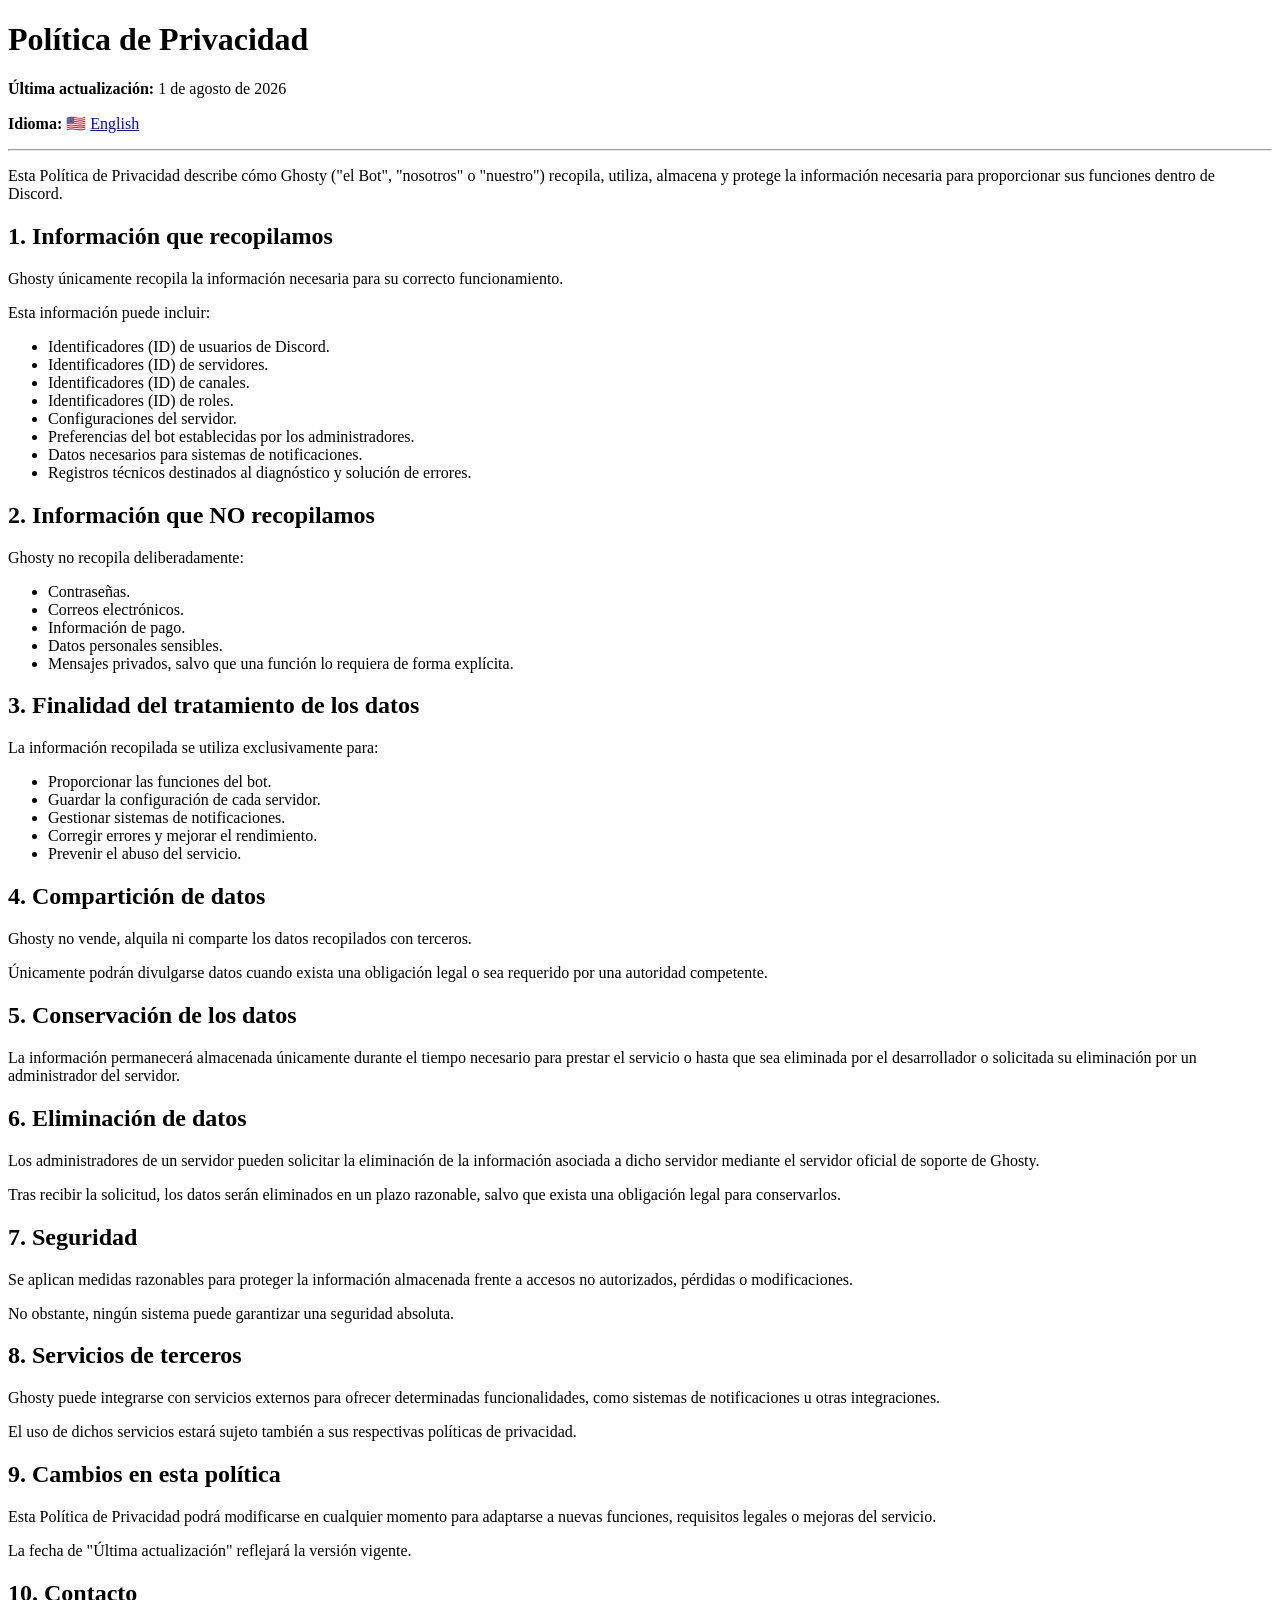
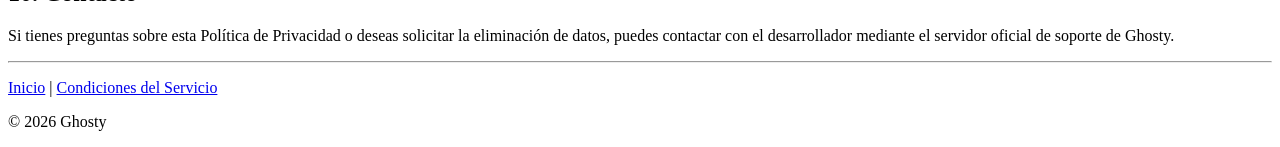
<file: privacy.html>
<!DOCTYPE html>
<html lang="es">
<head>
    <meta charset="UTF-8">
    <meta name="viewport" content="width=device-width, initial-scale=1.0">
    <title>Política de Privacidad | Ghosty</title>
</head>
<body>
    <header>
        <h1>Política de Privacidad</h1>
        <p><strong>Última actualización:</strong> 1 de agosto de 2026</p>
        <p>
            <strong>Idioma:</strong>
            🇺🇸 <a href="/en/privacy/">English</a>
        </p>
        <hr>
    </header>
    <main>
        <p>
            Esta Política de Privacidad describe cómo Ghosty ("el Bot", "nosotros" o "nuestro")
            recopila, utiliza, almacena y protege la información necesaria para proporcionar sus
            funciones dentro de Discord.
        </p>
        <h2>1. Información que recopilamos</h2>
        <p>
            Ghosty únicamente recopila la información necesaria para su correcto funcionamiento.
        </p>
        <p>Esta información puede incluir:</p>
        <ul>
            <li>Identificadores (ID) de usuarios de Discord.</li>
            <li>Identificadores (ID) de servidores.</li>
            <li>Identificadores (ID) de canales.</li>
            <li>Identificadores (ID) de roles.</li>
            <li>Configuraciones del servidor.</li>
            <li>Preferencias del bot establecidas por los administradores.</li>
            <li>Datos necesarios para sistemas de notificaciones.</li>
            <li>Registros técnicos destinados al diagnóstico y solución de errores.</li>
        </ul>
        <h2>2. Información que NO recopilamos</h2>
        <p>Ghosty no recopila deliberadamente:</p>
        <ul>
            <li>Contraseñas.</li>
            <li>Correos electrónicos.</li>
            <li>Información de pago.</li>
            <li>Datos personales sensibles.</li>
            <li>Mensajes privados, salvo que una función lo requiera de forma explícita.</li>
        </ul>
        <h2>3. Finalidad del tratamiento de los datos</h2>
        <p>La información recopilada se utiliza exclusivamente para:</p>
        <ul>
            <li>Proporcionar las funciones del bot.</li>
            <li>Guardar la configuración de cada servidor.</li>
            <li>Gestionar sistemas de notificaciones.</li>
            <li>Corregir errores y mejorar el rendimiento.</li>
            <li>Prevenir el abuso del servicio.</li>
        </ul>
        <h2>4. Compartición de datos</h2>
        <p>
            Ghosty no vende, alquila ni comparte los datos recopilados con terceros.
        </p>
        <p>
            Únicamente podrán divulgarse datos cuando exista una obligación legal
            o sea requerido por una autoridad competente.
        </p>
        <h2>5. Conservación de los datos</h2>
        <p>
            La información permanecerá almacenada únicamente durante el tiempo
            necesario para prestar el servicio o hasta que sea eliminada por el
            desarrollador o solicitada su eliminación por un administrador del servidor.
        </p>
        <h2>6. Eliminación de datos</h2>
        <p>
            Los administradores de un servidor pueden solicitar la eliminación de
            la información asociada a dicho servidor mediante el servidor oficial
            de soporte de Ghosty.
        </p>
        <p>
            Tras recibir la solicitud, los datos serán eliminados en un plazo
            razonable, salvo que exista una obligación legal para conservarlos.
        </p>
        <h2>7. Seguridad</h2>
        <p>
            Se aplican medidas razonables para proteger la información almacenada
            frente a accesos no autorizados, pérdidas o modificaciones.
        </p>
        <p>
            No obstante, ningún sistema puede garantizar una seguridad absoluta.
        </p>
        <h2>8. Servicios de terceros</h2>
        <p>
            Ghosty puede integrarse con servicios externos para ofrecer determinadas
            funcionalidades, como sistemas de notificaciones u otras integraciones.
        </p>
        <p>
            El uso de dichos servicios estará sujeto también a sus respectivas
            políticas de privacidad.
        </p>
        <h2>9. Cambios en esta política</h2>
        <p>
            Esta Política de Privacidad podrá modificarse en cualquier momento
            para adaptarse a nuevas funciones, requisitos legales o mejoras del servicio.
        </p>
        <p>
            La fecha de "Última actualización" reflejará la versión vigente.
        </p>
        <h2>10. Contacto</h2>
        <p>
            Si tienes preguntas sobre esta Política de Privacidad o deseas solicitar
            la eliminación de datos, puedes contactar con el desarrollador mediante
            el servidor oficial de soporte de Ghosty.
        </p>
    </main>
    <hr>
    <footer>
        <p>
            <a href="/">Inicio</a> |
            <a href="/terms/">Condiciones del Servicio</a>
        </p>
        <p>
            © 2026 Ghosty
        </p>
    </footer>
</body>
</html>
</file>
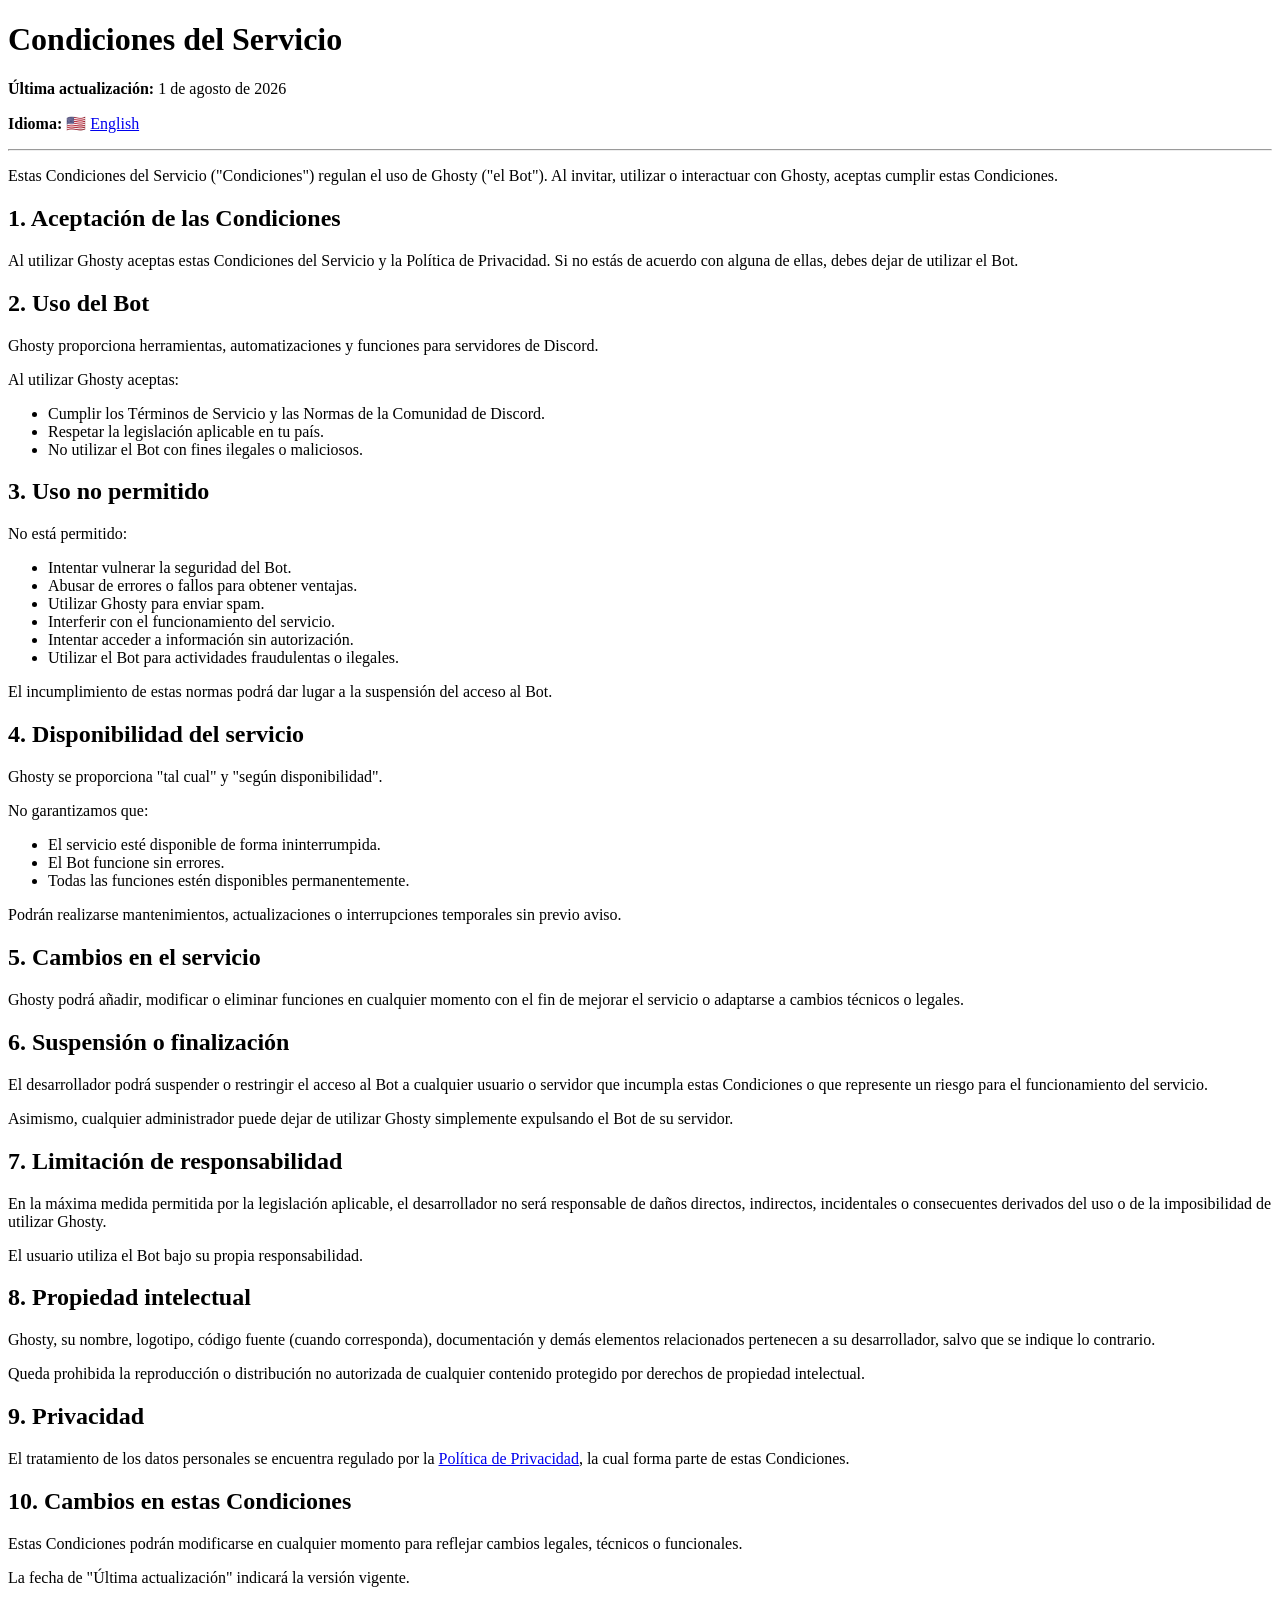
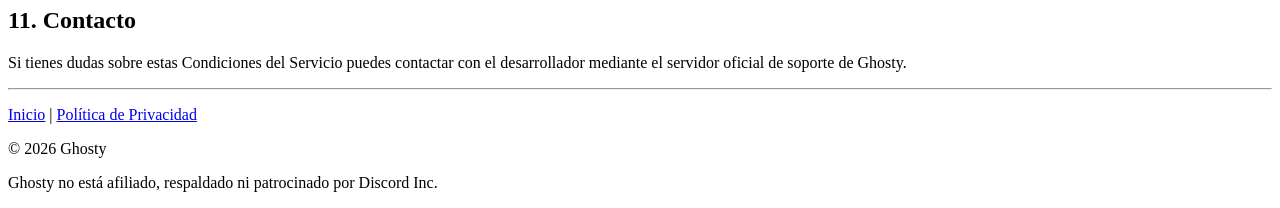
<file: terms.html>
<!DOCTYPE html>
<html lang="es">
<head>
    <meta charset="UTF-8">
    <meta name="viewport" content="width=device-width, initial-scale=1.0">
    <title>Condiciones del Servicio | Ghosty</title>
</head>
<body>
    <header>
        <h1>Condiciones del Servicio</h1>
        <p><strong>Última actualización:</strong> 1 de agosto de 2026</p>
        <p>
            <strong>Idioma:</strong>
            🇺🇸 <a href="/en/terms/">English</a>
        </p>
        <hr>
    </header>
    <main>
        <p>
            Estas Condiciones del Servicio ("Condiciones") regulan el uso de Ghosty
            ("el Bot"). Al invitar, utilizar o interactuar con Ghosty, aceptas cumplir
            estas Condiciones.
        </p>
        <h2>1. Aceptación de las Condiciones</h2>
        <p>
            Al utilizar Ghosty aceptas estas Condiciones del Servicio y la
            Política de Privacidad. Si no estás de acuerdo con alguna de ellas,
            debes dejar de utilizar el Bot.
        </p>
        <h2>2. Uso del Bot</h2>
        <p>
            Ghosty proporciona herramientas, automatizaciones y funciones para
            servidores de Discord.
        </p>
        <p>Al utilizar Ghosty aceptas:</p>
        <ul>
            <li>Cumplir los Términos de Servicio y las Normas de la Comunidad de Discord.</li>
            <li>Respetar la legislación aplicable en tu país.</li>
            <li>No utilizar el Bot con fines ilegales o maliciosos.</li>
        </ul>
        <h2>3. Uso no permitido</h2>
        <p>No está permitido:</p>
        <ul>
            <li>Intentar vulnerar la seguridad del Bot.</li>
            <li>Abusar de errores o fallos para obtener ventajas.</li>
            <li>Utilizar Ghosty para enviar spam.</li>
            <li>Interferir con el funcionamiento del servicio.</li>
            <li>Intentar acceder a información sin autorización.</li>
            <li>Utilizar el Bot para actividades fraudulentas o ilegales.</li>
        </ul>
        <p>
            El incumplimiento de estas normas podrá dar lugar a la suspensión del
            acceso al Bot.
        </p>
        <h2>4. Disponibilidad del servicio</h2>
        <p>
            Ghosty se proporciona "tal cual" y "según disponibilidad".
        </p>
        <p>No garantizamos que:</p>
        <ul>
            <li>El servicio esté disponible de forma ininterrumpida.</li>
            <li>El Bot funcione sin errores.</li>
            <li>Todas las funciones estén disponibles permanentemente.</li>
        </ul>
        <p>
            Podrán realizarse mantenimientos, actualizaciones o interrupciones
            temporales sin previo aviso.
        </p>
        <h2>5. Cambios en el servicio</h2>
        <p>
            Ghosty podrá añadir, modificar o eliminar funciones en cualquier
            momento con el fin de mejorar el servicio o adaptarse a cambios
            técnicos o legales.
        </p>
        <h2>6. Suspensión o finalización</h2>
        <p>
            El desarrollador podrá suspender o restringir el acceso al Bot a
            cualquier usuario o servidor que incumpla estas Condiciones o que
            represente un riesgo para el funcionamiento del servicio.
        </p>
        <p>
            Asimismo, cualquier administrador puede dejar de utilizar Ghosty
            simplemente expulsando el Bot de su servidor.
        </p>
        <h2>7. Limitación de responsabilidad</h2>
        <p>
            En la máxima medida permitida por la legislación aplicable, el
            desarrollador no será responsable de daños directos, indirectos,
            incidentales o consecuentes derivados del uso o de la imposibilidad
            de utilizar Ghosty.
        </p>
        <p>
            El usuario utiliza el Bot bajo su propia responsabilidad.
        </p>
        <h2>8. Propiedad intelectual</h2>
        <p>
            Ghosty, su nombre, logotipo, código fuente (cuando corresponda),
            documentación y demás elementos relacionados pertenecen a su
            desarrollador, salvo que se indique lo contrario.
        </p>
        <p>
            Queda prohibida la reproducción o distribución no autorizada de
            cualquier contenido protegido por derechos de propiedad intelectual.
        </p>
        <h2>9. Privacidad</h2>
        <p>
            El tratamiento de los datos personales se encuentra regulado por la
            <a href="/privacy/">Política de Privacidad</a>, la cual forma parte
            de estas Condiciones.
        </p>
        <h2>10. Cambios en estas Condiciones</h2>
        <p>
            Estas Condiciones podrán modificarse en cualquier momento para
            reflejar cambios legales, técnicos o funcionales.
        </p>
        <p>
            La fecha de "Última actualización" indicará la versión vigente.
        </p>
        <h2>11. Contacto</h2>
        <p>
            Si tienes dudas sobre estas Condiciones del Servicio puedes
            contactar con el desarrollador mediante el servidor oficial de
            soporte de Ghosty.
        </p>
    </main>
    <hr>
    <footer>
        <p>
            <a href="/">Inicio</a> |
            <a href="/privacy/">Política de Privacidad</a>
        </p>
        <p>
            © 2026 Ghosty
        </p>
        <p>
            Ghosty no está afiliado, respaldado ni patrocinado por Discord Inc.
        </p>
    </footer>
</body>
</html>
</file>
